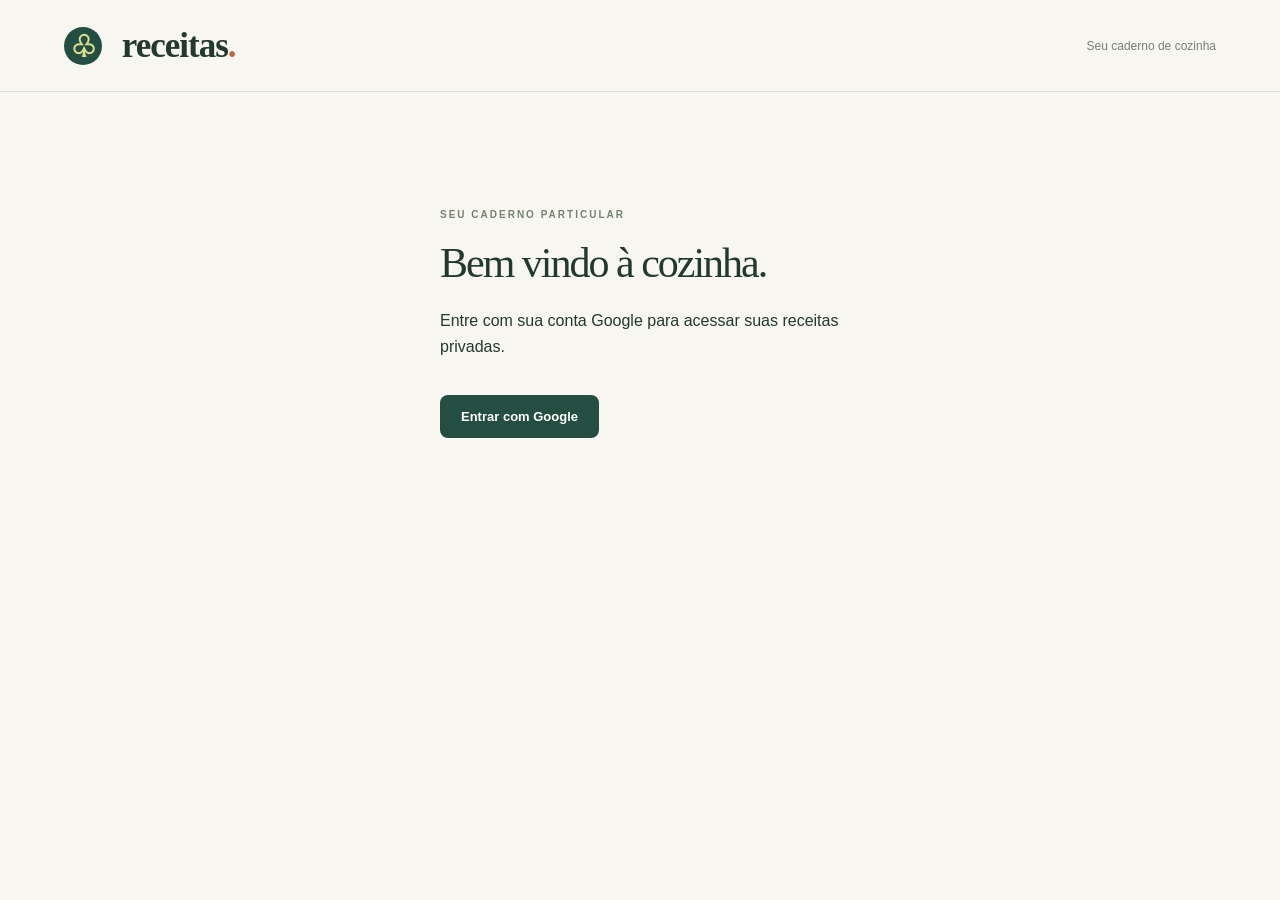
<file: index.html>
<!doctype html><html lang="pt-BR"><head><meta charset="utf-8"><meta name="viewport" content="width=device-width,initial-scale=1"><meta name="theme-color" content="#244e42"><title>Receitas • Seu caderno de cozinha</title><link rel="icon" href="./icon.svg"><link rel="manifest" href="./manifest.json"><link rel="stylesheet" href="./style.css?v=20261001groups"><script src="https://accounts.google.com/gsi/client" async defer></script><script src="./config.js?v=20261001groups" defer></script><script src="./recipe-core.js?v=20261001groups" defer></script><script src="./thumbnails.js?v=20261001groups" defer></script><script src="./catalog-cache.js?v=20261001groups" defer></script><script src="./google-store.js?v=20261001groups" defer></script><script src="./app.js?v=20261001groups" defer></script></head><body>
<header><a href="./" class="brand"><span class="brand-icon">♧</span> receitas<span class="dot">.</span></a><div class="header-right"><span class="subtle">Seu caderno de cozinha</span><button id="add" class="primary">＋ Adicionar receita</button></div></header>
<main id="main" hidden><section class="hero"><div><p class="eyebrow">DA SUA DESPENSA PARA A MESA</p><h1>O que vamos<br>cozinhar hoje?</h1><p>Escolha o que tem em casa.<br>Encontre uma boa ideia no seu próprio caderno.</p></div><div class="hero-art" aria-hidden="true"><div class="plate"><span>✳</span><i></i><b></b></div><span class="art-note">Uma receita guardada.<br>Uma nova ocasião.</span></div></section>
<p id="sync-note" class="storage-note">Suas receitas ficam na sua planilha privada do Google. Use Atualizar caderno para ver as mudanças feitas na planilha ou pelo chat.</p><section class="workspace"><aside><div class="section-label">MINHA DESPENSA <button id="clear" class="text-button">Limpar</button></div><label for="ingredient-input">Quais ingredientes você tem?</label><input id="ingredient-input" list="ingredient-list" placeholder="Ex.: frango, abobrinha…" autocomplete="off"><datalist id="ingredient-list"></datalist><p class="hint">Selecione uma sugestão ou pressione Enter.</p><div id="selected" class="chips"></div><div class="suggestions" id="suggestions"></div><label class="check"><input id="basics" type="checkbox" checked> Tenho os básicos</label><p class="hint">Sal, pimenta do reino, azeite, óleo e água.</p><hr><div class="section-label">MEU CADERNO</div><nav id="filters"><button class="active" data-filter="all">Todas as receitas <span id="count-all"></span></button><button data-filter="favorites">♡ Favoritas <span id="count-favorites"></span></button><button data-filter="review">Conferir importação <span id="count-review"></span></button></nav><hr><button id="refresh" class="utility">Atualizar caderno</button><a id="sheet-link" class="utility" target="_blank" rel="noopener noreferrer">Abrir planilha</a><button id="logout" class="utility">Sair e apagar cópia deste aparelho</button></aside>
<section class="results"><div class="results-header"><div><p class="eyebrow">RECEITAS QUE VOCÊ GUARDOU</p><h2 id="results-title">Seu caderno</h2></div><input id="query" type="search" placeholder="Buscar pelo nome…" aria-label="Buscar pelo nome"></div><div class="result-meta"><span id="result-count"></span><label class="check"><input id="complete" type="checkbox"> Só com o que tenho</label></div><div id="cards" class="cards"></div><div id="empty" class="empty" hidden><span>⌕</span><h3>Nenhuma receita por aqui</h3><p>Adicione sua primeira receita ao caderno.</p></div></section></section><footer>Seu repertório, sempre à mão. <span>Feito para cozinhar de verdade.</span></footer></main>
<section id="login" class="login" hidden><p class="eyebrow">SEU CADERNO PARTICULAR</p><h1>Bem vindo à cozinha.</h1><p>Entre com sua conta Google para acessar suas receitas privadas.</p><form id="login-form"><button id="google-login" class="primary">Entrar com Google</button></form></section>
<dialog id="add-dialog"><button class="close" data-close="add-dialog" aria-label="Fechar">×</button><p class="eyebrow">MAIS UMA PARA O CADERNO</p><h2>Guardar uma receita</h2><p>Cole o texto da receita para organizar e conferir.</p><form id="extract-form"><label for="source">Texto da receita</label><textarea id="source" rows="9" placeholder="Nome da receita&#10;&#10;Ingredientes&#10;…&#10;&#10;Modo de preparo&#10;…" required></textarea><p class="hint">Organização gratuita, sem chave de API. Você confere o resultado antes de salvar.</p><p class="hint">Para sites ou vídeos, copie os ingredientes e o preparo. O link pode ser guardado durante a edição.</p><button id="extract-button" class="primary">Organizar receita →</button><button id="manual" type="button" class="secondary">Preencher manualmente</button></form></dialog>
<dialog id="detail-dialog" class="wide"><button class="close" data-close="detail-dialog" aria-label="Fechar">×</button><div id="detail"></div></dialog>
<dialog id="edit-dialog" class="wide"><button class="close" data-close="edit-dialog" aria-label="Fechar">×</button><p class="eyebrow">DO SEU JEITO</p><h2>Conferir receita</h2><form id="edit-form"><label>Nome<input id="edit-title" required></label><div class="form-grid"><label>Rendimento<input id="edit-servings" placeholder="Ex.: 2 porções"></label><label>Tempo informado<input id="edit-time" placeholder="Ex.: 30 minutos"></label></div><label>Ingredientes, um por linha<textarea id="edit-ingredients" rows="8"></textarea></label><label>Etapas, uma por linha<textarea id="edit-steps" rows="8"></textarea></label><label>Link de origem<input id="edit-url" type="url"></label><label>Marcadores, separados por vírgula<input id="edit-tags" placeholder="Jantar, airfryer, rápido"></label><label class="check"><input id="edit-reviewed" type="checkbox"> Conferi os ingredientes e o preparo</label><p class="hint">O texto original fica preservado para consulta.</p><div id="edit-warnings" class="warning" hidden></div><button class="primary" id="save-button">Salvar receita</button></form></dialog>
<dialog id="split-dialog"><button class="close" data-close="split-dialog" aria-label="Fechar">×</button><p class="eyebrow">UMA NOTA, VÁRIAS IDEIAS</p><h2>Receitas separadas</h2><p>Confira os títulos. Elas serão salvas na fila de conferência, com o texto original preservado.</p><div id="split-list"></div><p id="split-note" class="hint"></p><button id="save-split" class="primary">Guardar para conferir</button></dialog>
<div id="toast" role="status" aria-live="polite" hidden></div></body></html>
</file>
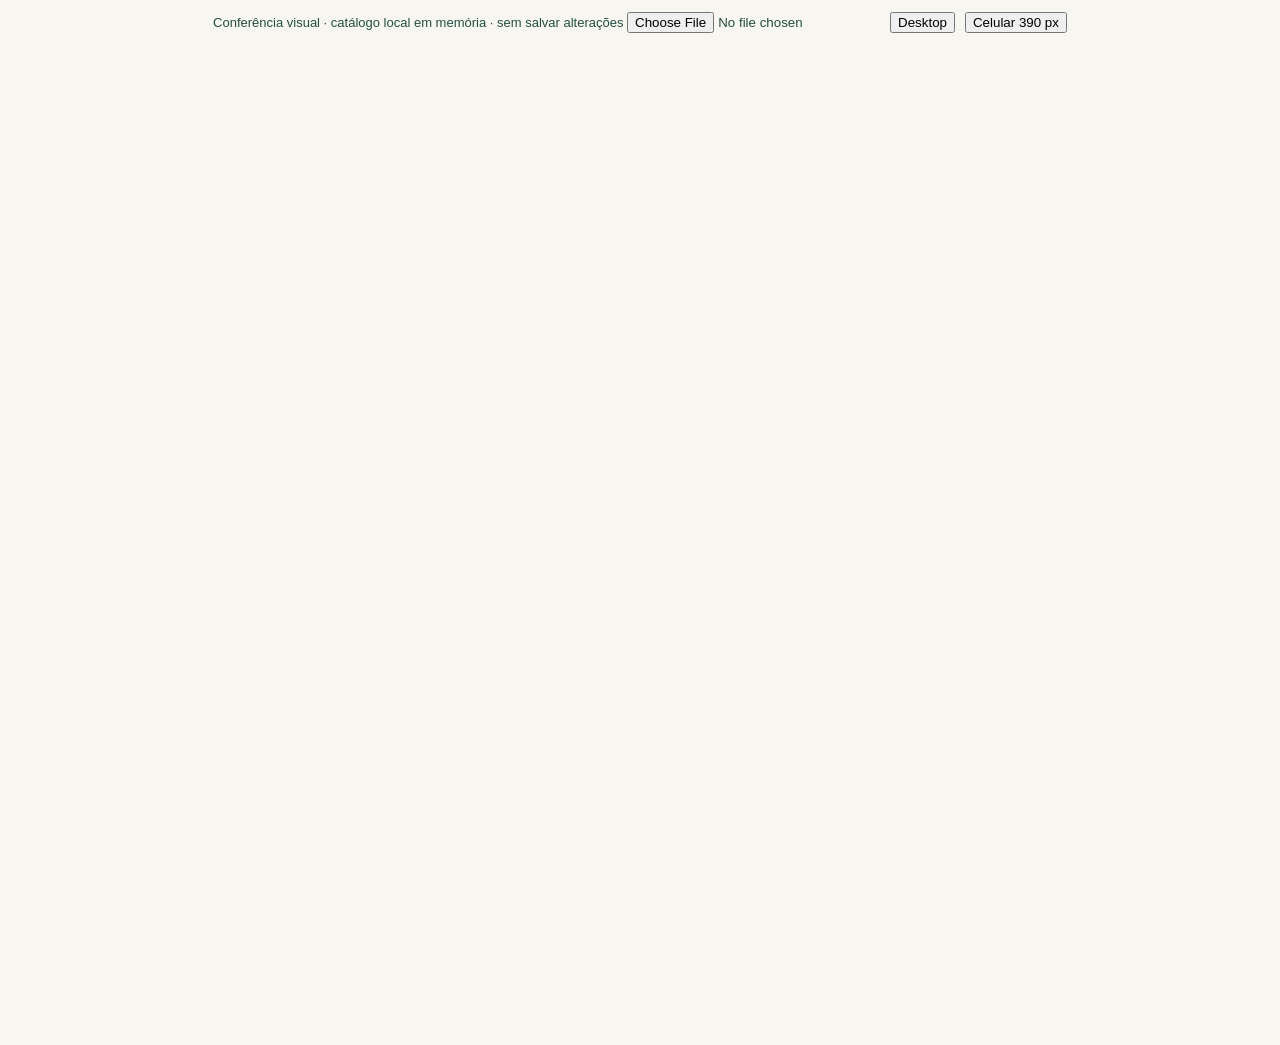
<file: tests/visual.html>
<!doctype html><html lang="pt-BR"><meta charset="utf-8"><title>Conferência visual das receitas</title><style>body{margin:0;background:#f7f6f0;font:13px Arial;color:#244e42}.tools{padding:12px;text-align:center}iframe{border:0;display:block;margin:0 auto;height:1000px;max-width:100%}button{margin-left:10px}input{max-width:280px}</style><div class="tools">Conferência visual · catálogo local em memória · sem salvar alterações <input id="fixture" type="file" accept="application/json"><button id="desktop">Desktop</button><button id="mobile">Celular 390 px</button></div><iframe id="preview" title="Projeto de receitas em execução" width="1280"></iframe><script>
const preview=document.getElementById('preview');document.getElementById('desktop').onclick=()=>preview.width='1280';document.getElementById('mobile').onclick=()=>preview.width='390';
document.getElementById('fixture').onchange=async event=>{
 const records=JSON.parse(await event.target.files[0].text());
 if(!Array.isArray(records))throw Error('O catálogo deve ser uma lista.');
 const html=await (await fetch('../index.html',{cache:'no-cache'})).text();const doc=new DOMParser().parseFromString(html,'text/html');
 doc.querySelectorAll('script').forEach(s=>{if(/accounts.google.com|config\.js|catalog-cache\.js|google-store\.js/.test(s.getAttribute('src')||''))s.remove();});
 const base=doc.createElement('base');base.href=new URL('../',location.href).href;doc.head.prepend(base);
 const mock=doc.createElement('script');mock.textContent=`const fixture=${JSON.stringify(records).replace(/</g,'\\u003c')};const GoogleStore={connect:async()=>{},api:async(path,data={})=>{await RecipeCore.ready;if(path==='/api/status')return {authenticated:false,cached:true,persistent:true,savedAt:0};if(path==='/api/recipes'||path==='/api/refresh')return {recipes:fixture,ingredients:RecipeCore.ingredients};if(path==='/api/search'){let list=fixture.filter(r=>RecipeCore.norm(r.title+' '+r.tags.join(' ')).includes(RecipeCore.norm(data.query||''))).map(r=>({...r,...RecipeCore.match(r,data.ingredients,data.basics)}));if(data.ingredients.length)list=list.filter(r=>r.matched.some(n=>data.ingredients.some(i=>RecipeCore.norm(i)===RecipeCore.norm(n))));list.sort((a,b)=>(data.ingredients.length?(b.score-a.score||a.missing.length-b.missing.length):0)||a.title.localeCompare(b.title,'pt-BR'));return {recipes:list};}throw Error('Conferência visual: alterações desativadas.');}};`;
 doc.head.prepend(mock);preview.srcdoc='<!doctype html>'+doc.documentElement.outerHTML;
};
</script></html>
</file>
<file: style.css>
:root{--bg:#f7f6f0;--paper:#fffefa;--ink:#22392f;--muted:#778078;--green:#244e42;--line:#dfE3d7;--accent:#dadd91;--orange:#bb673f;font-family:Arial,Helvetica,sans-serif;color:var(--ink);background:var(--bg)}*{box-sizing:border-box}body{margin:0}button,input,textarea{font:inherit}button,a,input,textarea{touch-action:manipulation}button{cursor:pointer;border:0;background:none;color:inherit}button:disabled{opacity:.55;cursor:wait}button:focus-visible,a:focus-visible{outline:3px solid #bb673f;outline-offset:3px}input,textarea{border:1px solid var(--line);border-radius:9px;padding:12px;background:var(--paper);color:var(--ink);width:100%;outline-color:var(--green)}textarea{resize:vertical;line-height:1.6}label{font-size:13px;display:block;margin:15px 0 8px}h1,h2,h3,p{margin-top:0}h1,h2,h3{font-family:Georgia,'Times New Roman',serif;font-weight:normal}h1{font-size:62px;line-height:1.07;letter-spacing:-2px;margin-bottom:22px}h2{font-size:31px;margin-bottom:12px}h3{font-size:23px}p{line-height:1.6}header{height:92px;max-width:1440px;padding:0 5%;margin:auto;display:flex;align-items:center;justify-content:space-between;border-bottom:1px solid var(--line)}.brand{text-decoration:none;color:var(--ink);font-family:Georgia,serif;font-size:35px;letter-spacing:-1px;font-weight:bold}.brand-icon{display:inline-grid;place-items:center;background:var(--green);color:var(--accent);border-radius:50%;width:38px;height:38px;margin-right:12px;font-size:30px}.dot{color:var(--orange)}.header-right{display:flex;align-items:center;gap:28px}.subtle{font-size:12px;color:var(--muted)}.primary{background:var(--green);color:white;border-radius:8px;padding:14px 21px;font-size:13px;font-weight:bold}.secondary{border:1px solid var(--line);padding:13px 18px;border-radius:8px;margin:8px}.eyebrow{font-size:10px;letter-spacing:2px;font-weight:bold;margin-bottom:18px;color:#75836e}main{max-width:1440px;padding:0 5%;margin:auto}.hero{display:flex;align-items:center;justify-content:space-between;padding:48px 5% 42px 0;min-height:340px}.hero p:not(.eyebrow){color:#718071;font-size:15px}.hero-art{display:flex;align-items:center;gap:32px}.plate{width:230px;height:230px;background:#e5e7d2;border-radius:50%;border:16px solid #eef0e3;box-shadow:0 8px 25px #243d3110;position:relative;display:grid;place-items:center}.plate:after{content:'';width:158px;height:158px;border:1px solid #cad1b6;border-radius:50%;position:absolute}.plate span{font-size:140px;color:#547a4b;transform:rotate(15deg)}.plate i,.plate b{position:absolute;border-radius:50%;background:#bf6945;width:33px;height:33px;right:37px;top:54px;box-shadow:3px 3px 0 #a95537}.plate b{width:23px;height:23px;top:98px;right:64px;background:#d7a552;box-shadow:3px 3px 0 #bc8a3b}.art-note{font:italic 17px/1.6 Georgia,serif;color:#858b75;transform:rotate(-6deg)}.workspace{display:grid;grid-template-columns:250px 1fr;gap:42px;border-top:1px solid var(--line);padding-top:32px}.section-label{font-size:10px;font-weight:bold;letter-spacing:1.5px;display:flex;align-items:center;justify-content:space-between}.text-button{font-size:11px;color:var(--muted);text-decoration:underline}.hint{font-size:11px;color:var(--muted);line-height:1.6;margin:8px 0 15px}.chips{display:flex;gap:7px;flex-wrap:wrap;margin:16px 0}.chip{font-size:12px;padding:9px 11px;background:#e1e9d9;border-radius:6px}.chip span{padding-left:9px}.suggestions{display:flex;gap:6px;flex-wrap:wrap}.suggestions button{font-size:11px;padding:6px 9px;border:1px solid var(--line);border-radius:5px}.check{display:flex;align-items:center;gap:8px;font-size:12px;cursor:pointer}.check input{width:15px;height:15px;accent-color:var(--green);flex-shrink:0}hr{border:0;border-top:1px solid var(--line);margin:25px 0}nav{margin-top:14px;display:grid;gap:4px}nav button{display:flex;justify-content:space-between;text-align:left;font-size:13px;padding:12px;border-radius:7px}nav button.active{background:#e8ebdf;font-weight:bold}nav span{font-size:11px;color:var(--muted)}.utility{display:block;font-size:12px;padding:8px 0;color:#6f7c6b}.results-header{display:flex;justify-content:space-between;gap:15px;align-items:center}.results-header .eyebrow{margin-bottom:9px}.results-header input{width:230px;font-size:12px}.result-meta{display:flex;justify-content:space-between;align-items:center;color:var(--muted);font-size:12px;margin:6px 0 17px}.result-meta .check{margin:0}.cards{display:grid;grid-template-columns:repeat(3,minmax(0,1fr));gap:18px}.card{background:var(--paper);border:1px solid var(--line);border-radius:12px;overflow:hidden;position:relative;transition:transform .15s,box-shadow .15s}.card:hover{transform:translateY(-3px);box-shadow:0 8px 18px #20372b0a}.card-main{text-align:left;width:100%;padding:0;display:block;height:100%}.card-visual{aspect-ratio:16/9;overflow:hidden;background:#e9ebdf;display:grid;place-items:center}.card-visual img{width:100%;height:100%;object-fit:cover}.food-mark{font-size:50px;opacity:.8}.card:nth-child(3n+2) .card-visual{background:#ede2d5}.card:nth-child(3n+3) .card-visual{background:#e7e4cf}.card-body{padding:17px}.card h3{font-size:20px;line-height:1.3;margin-bottom:13px;min-height:51px}.card .small{font-size:10px;color:var(--muted);min-height:15px}.card-bottom{border-top:1px solid #eceee5;margin-top:13px;padding-top:12px;font-size:11px;color:#5d7859}.badge{display:inline-block;padding:5px 7px;border-radius:4px;font-size:10px;background:#f7eddb;color:#93692d}.fav{position:absolute;right:10px;top:10px;background:#fffefaeb;width:31px;height:31px;border-radius:50%;font-size:19px}.fav.on{color:#ab5c3b}.empty{text-align:center;padding:65px 10px;color:var(--muted)}.empty>span{font-size:60px}.empty h3{margin:15px}footer{padding:40px 0;font-size:11px;color:#859080;display:flex;justify-content:space-between;margin-top:25px;border-top:1px solid var(--line)}dialog{border:1px solid var(--line);border-radius:16px;background:var(--paper);padding:34px;max-width:560px;width:calc(100% - 30px);max-height:90dvh;color:var(--ink)}dialog.wide{max-width:760px}dialog::backdrop{background:#14251de0;backdrop-filter:blur(4px)}.close{position:absolute;right:15px;top:10px;font-size:30px;color:var(--muted)}dialog p{font-size:13px;color:#73816f}dialog h2{padding-right:24px}.form-grid{display:grid;grid-template-columns:1fr 1fr;gap:20px}#toast{position:fixed;bottom:24px;left:50%;transform:translateX(-50%);background:var(--green);color:white;padding:16px 23px;border-radius:9px;z-index:100;font-size:13px;max-width:90vw;box-shadow:0 5px 24px #0002}.detail-img{width:100%;max-height:280px;object-fit:cover;border-radius:10px;margin:15px 0}.detail-columns{display:grid;grid-template-columns:1fr 1.3fr;gap:30px;margin-top:25px}.detail-columns ul,.detail-columns ol{padding-left:20px;font-size:14px;line-height:1.8}.detail-columns li{margin-bottom:12px}.detail-actions{display:flex;flex-wrap:wrap;gap:8px;margin:25px 0}.detail-actions button,.detail-actions a{font-size:12px;border:1px solid var(--line);padding:10px;border-radius:7px;color:var(--green);text-decoration:none}.original{white-space:pre-wrap;font:12px/1.7 Arial;overflow-wrap:anywhere;background:var(--bg);padding:15px;border-radius:7px;max-height:300px;overflow:auto}.warning{background:#f5eddc;color:#83612e;padding:13px;border-radius:7px;font-size:12px;line-height:1.5;margin:12px 0}.login{max-width:450px;margin:90px auto;padding:25px}.login h1{font-size:42px}.login button{margin-top:20px}.match-list{font-size:12px;line-height:1.8;color:var(--muted)}[hidden]{display:none!important}@media(max-width:1150px){.cards{grid-template-columns:repeat(2,minmax(0,1fr))}.art-note{display:none}.workspace{gap:25px;grid-template-columns:225px 1fr}}@media(max-width:720px){header{height:76px;padding:0 5%}.brand{font-size:28px}.brand-icon{width:30px;height:30px;font-size:24px;margin-right:6px}.subtle{display:none}.primary{padding:12px 14px;font-size:12px}.hero{padding:32px 0 22px;min-height:0}h1{font-size:42px;letter-spacing:-1px}.hero-art{display:none}.hero p:not(.eyebrow){font-size:13px}.workspace{grid-template-columns:1fr;gap:25px;padding-top:24px}aside{padding-bottom:20px;border-bottom:1px solid var(--line)}aside hr{margin:17px 0}nav{display:flex;gap:5px}nav button{font-size:11px;gap:6px;padding:11px 8px}.utility{display:inline-block;margin-right:17px}.results-header input{width:150px}.results-header h2{font-size:27px}.results-header .eyebrow{font-size:8px;letter-spacing:1px}.cards{gap:12px}.card-visual{aspect-ratio:16/9}.card-body{padding:13px}.card h3{font-size:18px;min-height:48px}.card .small{font-size:9px}.detail-columns{grid-template-columns:1fr;gap:10px}dialog{padding:28px 20px}.form-grid{gap:10px}footer span{display:none}.result-meta{font-size:11px}.art-note{display:none}}@media(prefers-reduced-motion:reduce){*{transition:none!important}}


[hidden]{display:none!important}.storage-note{padding:14px 18px;background:#edf2ed;border-radius:12px;color:#244e42;font-size:14px;line-height:1.6;margin:0 0 24px}

.detail-img{height:auto;aspect-ratio:16/9}

.ingredient-section{font-size:14px;color:var(--green);margin:20px 0 6px}.ingredient-section:first-of-type{margin-top:12px}
</file>
